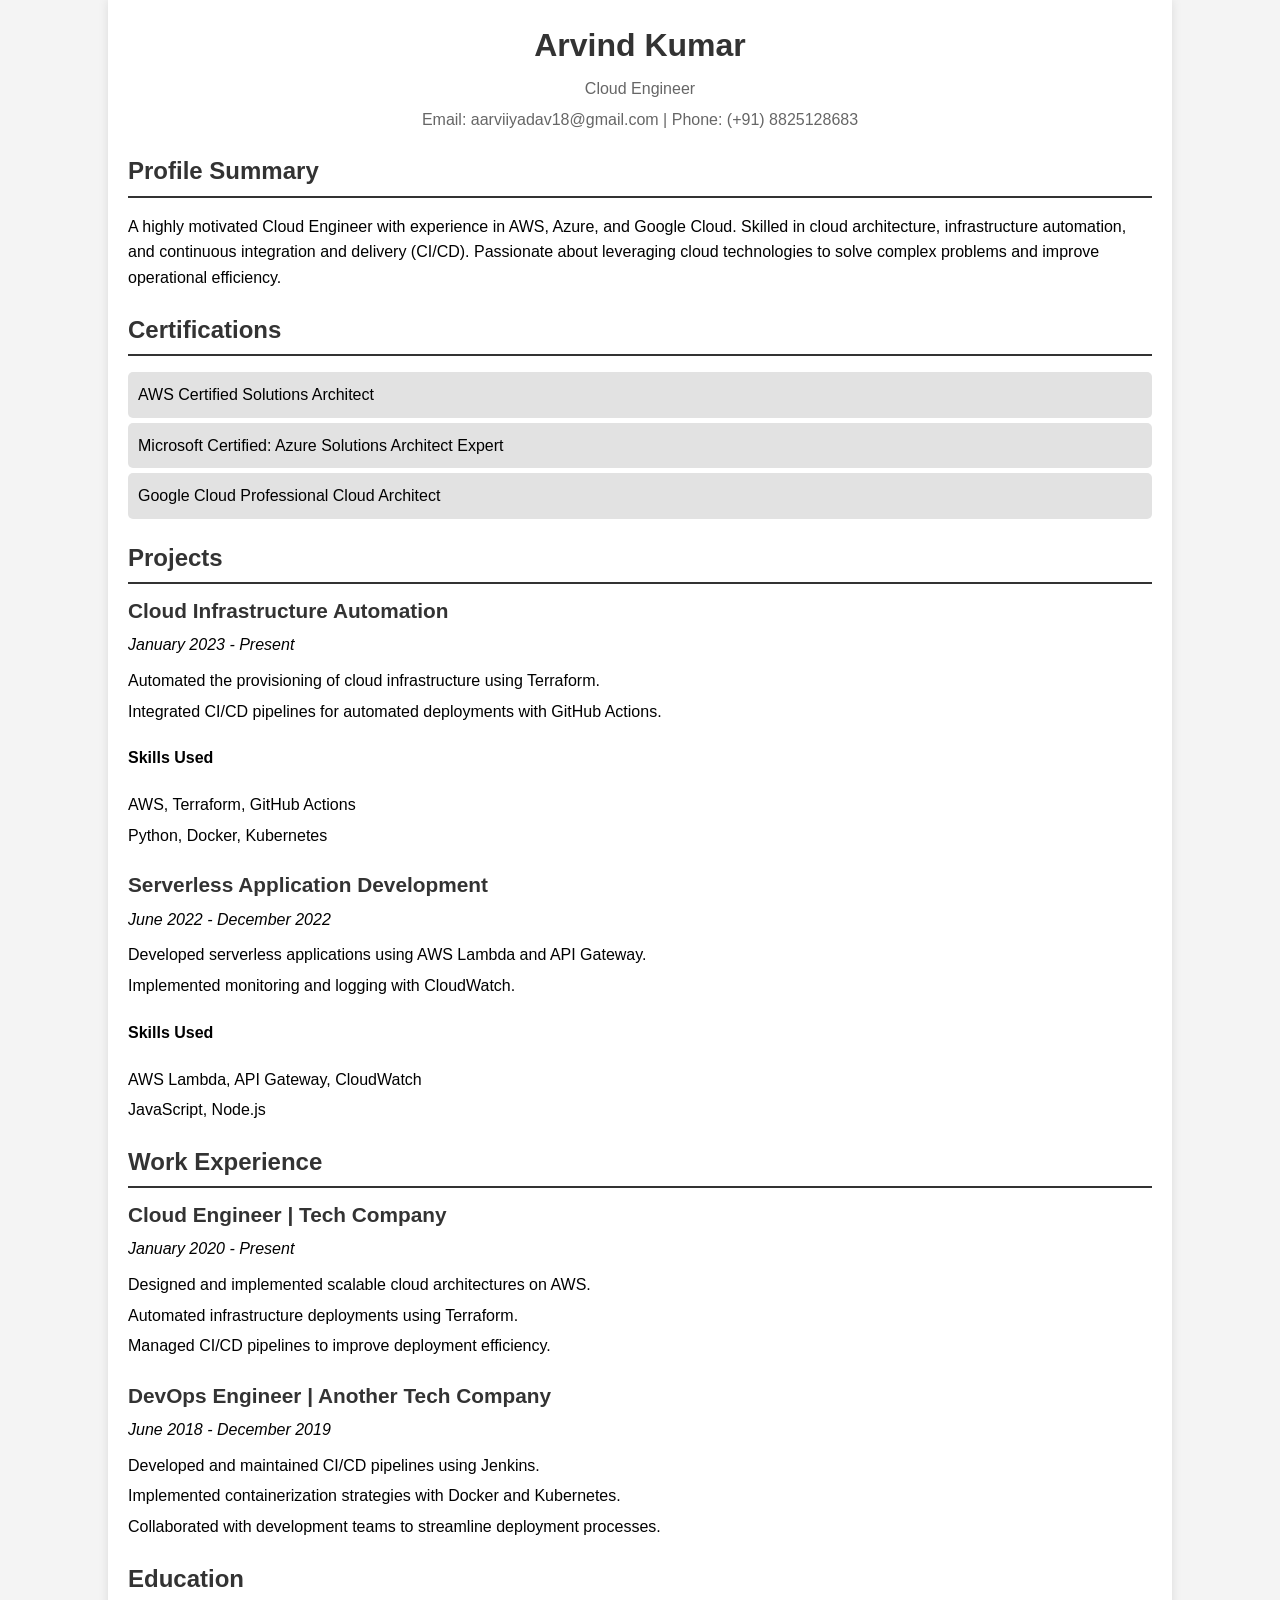
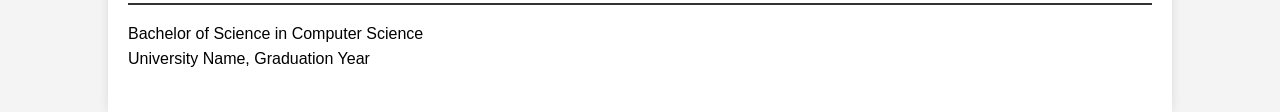
<file: index.html>
<!DOCTYPE html>
<html lang="en">
<head>
    <meta charset="UTF-8">
    <meta name="viewport" content="width=device-width, initial-scale=1.0">
    <title>My Resume</title>
    <link rel="stylesheet" href="styles.css">
</head>
<body>
    <div class="container">
        <header>
            <h1>Arvind Kumar</h1>
            <p>Cloud Engineer</p>
            <p>Email: aarviiyadav18@gmail.com | Phone: (+91) 8825128683</p>
        </header>
    
    <section>
        <h2>Profile Summary</h2>
        <p>A highly motivated Cloud Engineer with experience in AWS, Azure, and Google Cloud. Skilled in cloud architecture, infrastructure automation, and continuous integration and delivery (CI/CD). Passionate about leveraging cloud technologies to solve complex problems and improve operational efficiency.</p>
    </section>
    <section>
        <h2>Certifications</h2>
        <ul>
            <li>AWS Certified Solutions Architect</li>
            <li>Microsoft Certified: Azure Solutions Architect Expert</li>
            <li>Google Cloud Professional Cloud Architect</li>
        </ul>
    </section>
    <section>
        <h2>Projects</h2>
        <div class="project">
            <h3>Cloud Infrastructure Automation</h3>
            <p><em>January 2023 - Present</em></p>
            <ul>
                <li>Automated the provisioning of cloud infrastructure using Terraform.</li>
                <li>Integrated CI/CD pipelines for automated deployments with GitHub Actions.</li>
            </ul>
            <h4>Skills Used</h4>
            <ul>
                <li>AWS, Terraform, GitHub Actions</li>
                <li>Python, Docker, Kubernetes</li>
            </ul>
        </div>
        <div class="project">
            <h3>Serverless Application Development</h3>
            <p><em>June 2022 - December 2022</em></p>
            <ul>
                <li>Developed serverless applications using AWS Lambda and API Gateway.</li>
                <li>Implemented monitoring and logging with CloudWatch.</li>
            </ul>
            <h4>Skills Used</h4>
            <ul>
                <li>AWS Lambda, API Gateway, CloudWatch</li>
                <li>JavaScript, Node.js</li>
            </ul>
        </div>
    </section>
    <section>
        <h2>Work Experience</h2>
        <div class="job">
            <h3>Cloud Engineer | Tech Company</h3>
            <p><em>January 2020 - Present</em></p>
            <ul>
                <li>Designed and implemented scalable cloud architectures on AWS.</li>
                <li>Automated infrastructure deployments using Terraform.</li>
                <li>Managed CI/CD pipelines to improve deployment efficiency.</li>
            </ul>
        </div>
        <div class="job">
            <h3>DevOps Engineer | Another Tech Company</h3>
            <p><em>June 2018 - December 2019</em></p>
            <ul>
                <li>Developed and maintained CI/CD pipelines using Jenkins.</li>
                <li>Implemented containerization strategies with Docker and Kubernetes.</li>
                <li>Collaborated with development teams to streamline deployment processes.</li>
            </ul>
        </div>
    </section>
    <section>
        <h2>Education</h2>
        <p>Bachelor of Science in Computer Science<br>
        University Name, Graduation Year</p>
    </section>
</div>
</body>

</html>
</file>
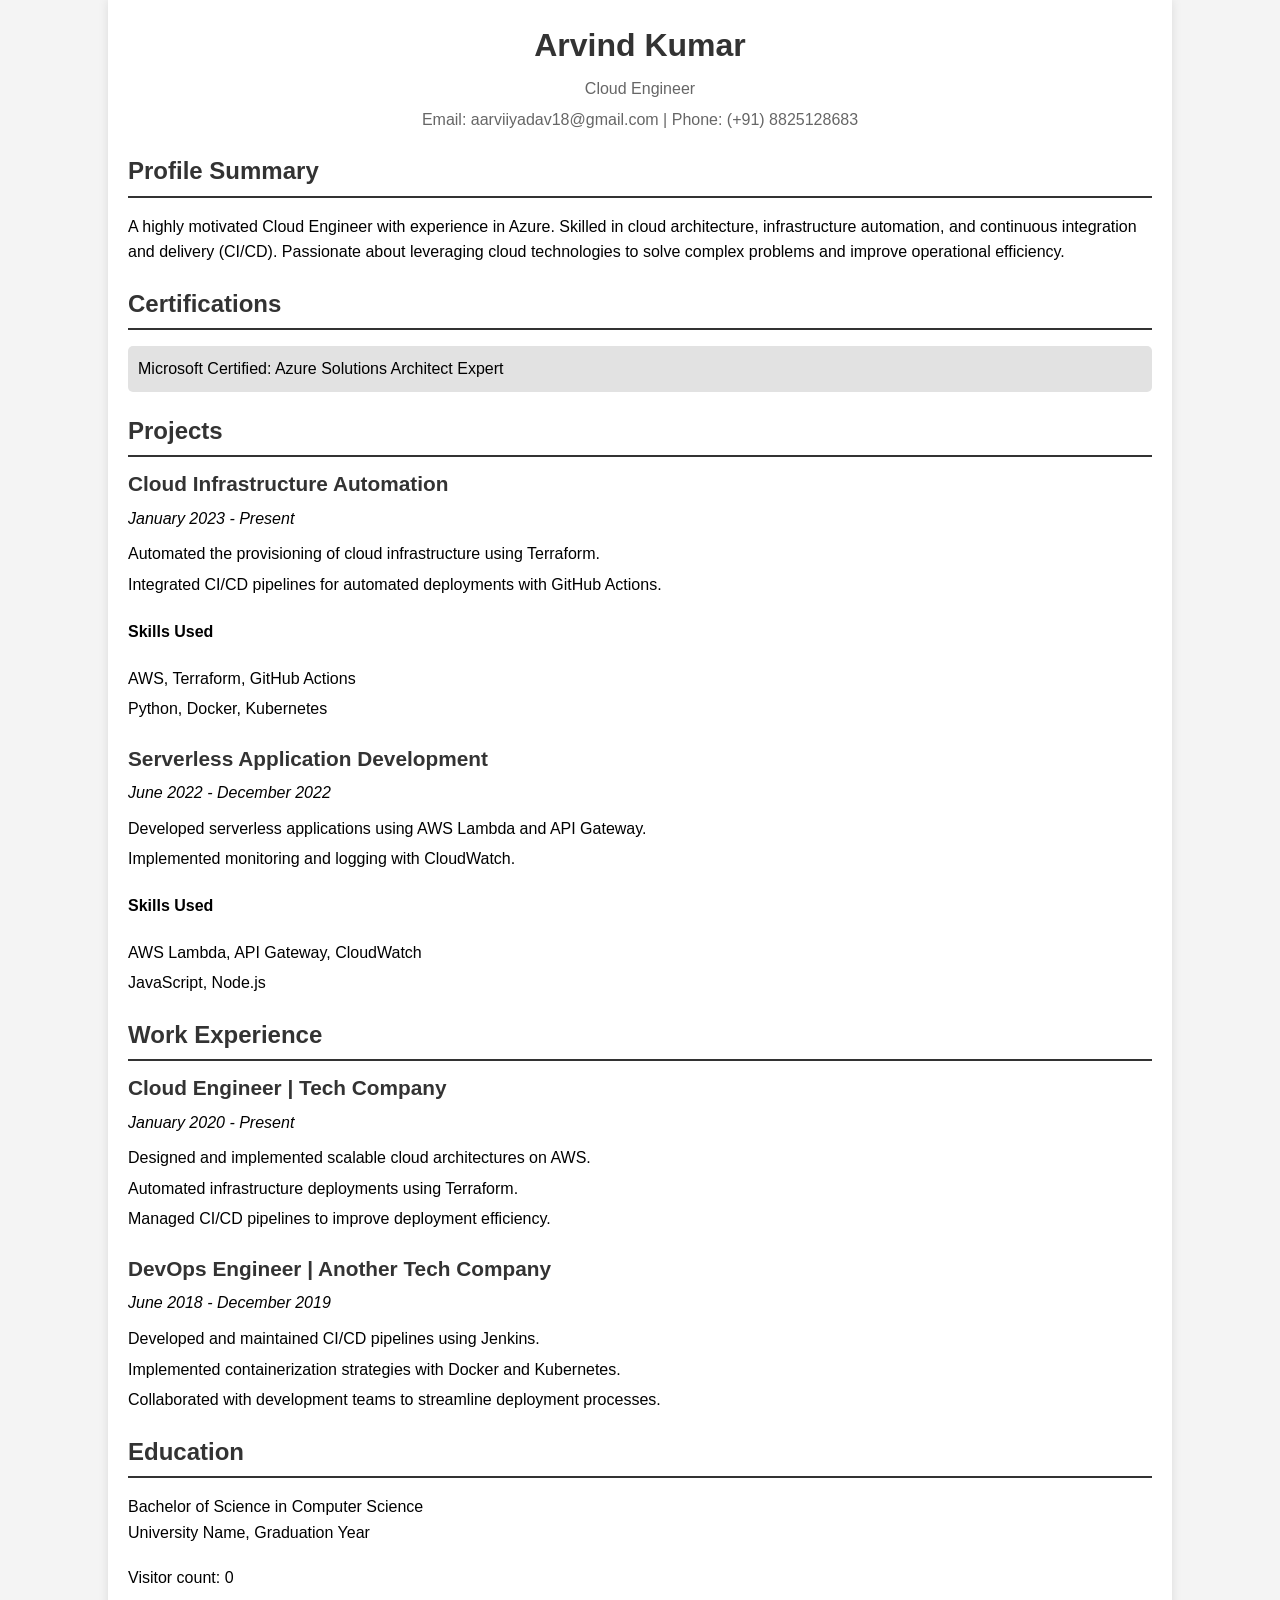
<file: frontend/index.html>
<!DOCTYPE html>
<html lang="en">
<head>
    <meta charset="UTF-8">
    <meta name="viewport" content="width=device-width, initial-scale=1.0">
    <title>My Resume</title>
    <link rel="stylesheet" href="styles.css">
</head>
<body>
    <div class="container">
        <header>
            <h1>Arvind Kumar</h1>
            <p>Cloud Engineer</p>
            <p>Email: aarviiyadav18@gmail.com | Phone: (+91) 8825128683</p>
        </header>
    
    <section>
        <h2>Profile Summary</h2>
        <p>A highly motivated Cloud Engineer with experience in Azure. Skilled in cloud architecture, infrastructure automation, and continuous integration and delivery (CI/CD). Passionate about leveraging cloud technologies to solve complex problems and improve operational efficiency.</p>
    </section>
    <section>
        <h2>Certifications</h2>
        <ul>
            <li>Microsoft Certified: Azure Solutions Architect Expert</li>
        </ul>
    </section>
    <section>
        <h2>Projects</h2>
        <div class="project">
            <h3>Cloud Infrastructure Automation</h3>
            <p><em>January 2023 - Present</em></p>
            <ul>
                <li>Automated the provisioning of cloud infrastructure using Terraform.</li>
                <li>Integrated CI/CD pipelines for automated deployments with GitHub Actions.</li>
            </ul>
            <h4>Skills Used</h4>
            <ul>
                <li>AWS, Terraform, GitHub Actions</li>
                <li>Python, Docker, Kubernetes</li>
            </ul>
        </div>
        <div class="project">
            <h3>Serverless Application Development</h3>
            <p><em>June 2022 - December 2022</em></p>
            <ul>
                <li>Developed serverless applications using AWS Lambda and API Gateway.</li>
                <li>Implemented monitoring and logging with CloudWatch.</li>
            </ul>
            <h4>Skills Used</h4>
            <ul>
                <li>AWS Lambda, API Gateway, CloudWatch</li>
                <li>JavaScript, Node.js</li>
            </ul>
        </div>
    </section>
    <section>
        <h2>Work Experience</h2>
        <div class="job">
            <h3>Cloud Engineer | Tech Company</h3>
            <p><em>January 2020 - Present</em></p>
            <ul>
                <li>Designed and implemented scalable cloud architectures on AWS.</li>
                <li>Automated infrastructure deployments using Terraform.</li>
                <li>Managed CI/CD pipelines to improve deployment efficiency.</li>
            </ul>
        </div>
        <div class="job">
            <h3>DevOps Engineer | Another Tech Company</h3>
            <p><em>June 2018 - December 2019</em></p>
            <ul>
                <li>Developed and maintained CI/CD pipelines using Jenkins.</li>
                <li>Implemented containerization strategies with Docker and Kubernetes.</li>
                <li>Collaborated with development teams to streamline deployment processes.</li>
            </ul>
        </div>
    </section>
    <section>
        <h2>Education</h2>
        <p>Bachelor of Science in Computer Science<br>
        University Name, Graduation Year</p>
    </section>
    <footer>
        <p>Visitor count: <span id="visitorCount">0</span></p>
    </footer>
</div>
<script src="main.js"></script>
</body>

</html>
</file>
<file: styles.css>
body{
    font-family: arial, sans-serif;
    line-height: 1.6;
    background-color: #f4f4f4;
    margin: 0;
    padding: 0;
}

.container{
    width: 80%;
    margin: auto;
    overflow: hidden;
    padding: 20px;
    background: #fff;
    box-shadow: 0 0 10px rgba(0, 0, 0, 0.1);
}

header {
    text-align: center;
    margin-bottom: 20px;
}
header h1 {
    margin: 0;
    font-size: 2em;
    color: #333
}
header p {
    margin: 5px 0;
    color: #666
}
section {
    margin-bottom: 20px;
}
section h2 {
    color: #333;
    border-bottom: 2px solid #333;
    padding-bottom: 5px;
    margin-bottom: 10px;
}
ul {
    list-style-type: none;
    padding: 0;
}
ul li {
    background: #e2e2e2;
    margin: 5px 0;
    padding: 10px;
    border-radius: 5px;
}
.project, .job{
    margin-bottom: 20px;
}
.project h3, .job h3 {
    margin: 0;
    font-size: 1.3em;
    color: #333
}
.project p, .job p{
    margin: 5px 0 ;
}
.project ul, .job ul {
    margin: 10px 0 0 0;
    padding: 0;
}
.project ul li, .job ul li {
    background: none;
    margin: 5px 0;
    padding: 0;
}
.education p {
    margin: 0;
}
@media (max-width: 768px) {
    .container {
        width: 95%;
        padding: 10px;
    }
}
</file>
<file: frontend/styles.css>
body{
    font-family: arial, sans-serif;
    line-height: 1.6;
    background-color: #f4f4f4;
    margin: 0;
    padding: 0;
}

.container{
    width: 80%;
    margin: auto;
    overflow: hidden;
    padding: 20px;
    background: #fff;
    box-shadow: 0 0 10px rgba(0, 0, 0, 0.1);
}

header {
    text-align: center;
    margin-bottom: 20px;
}
header h1 {
    margin: 0;
    font-size: 2em;
    color: #333
}
header p {
    margin: 5px 0;
    color: #666
}
section {
    margin-bottom: 20px;
}
section h2 {
    color: #333;
    border-bottom: 2px solid #333;
    padding-bottom: 5px;
    margin-bottom: 10px;
}
ul {
    list-style-type: none;
    padding: 0;
}
ul li {
    background: #e2e2e2;
    margin: 5px 0;
    padding: 10px;
    border-radius: 5px;
}
.project, .job{
    margin-bottom: 20px;
}
.project h3, .job h3 {
    margin: 0;
    font-size: 1.3em;
    color: #333
}
.project p, .job p{
    margin: 5px 0 ;
}
.project ul, .job ul {
    margin: 10px 0 0 0;
    padding: 0;
}
.project ul li, .job ul li {
    background: none;
    margin: 5px 0;
    padding: 0;
}
.education p {
    margin: 0;
}
@media (max-width: 768px) {
    .container {
        width: 95%;
        padding: 10px;
    }
}
</file>
